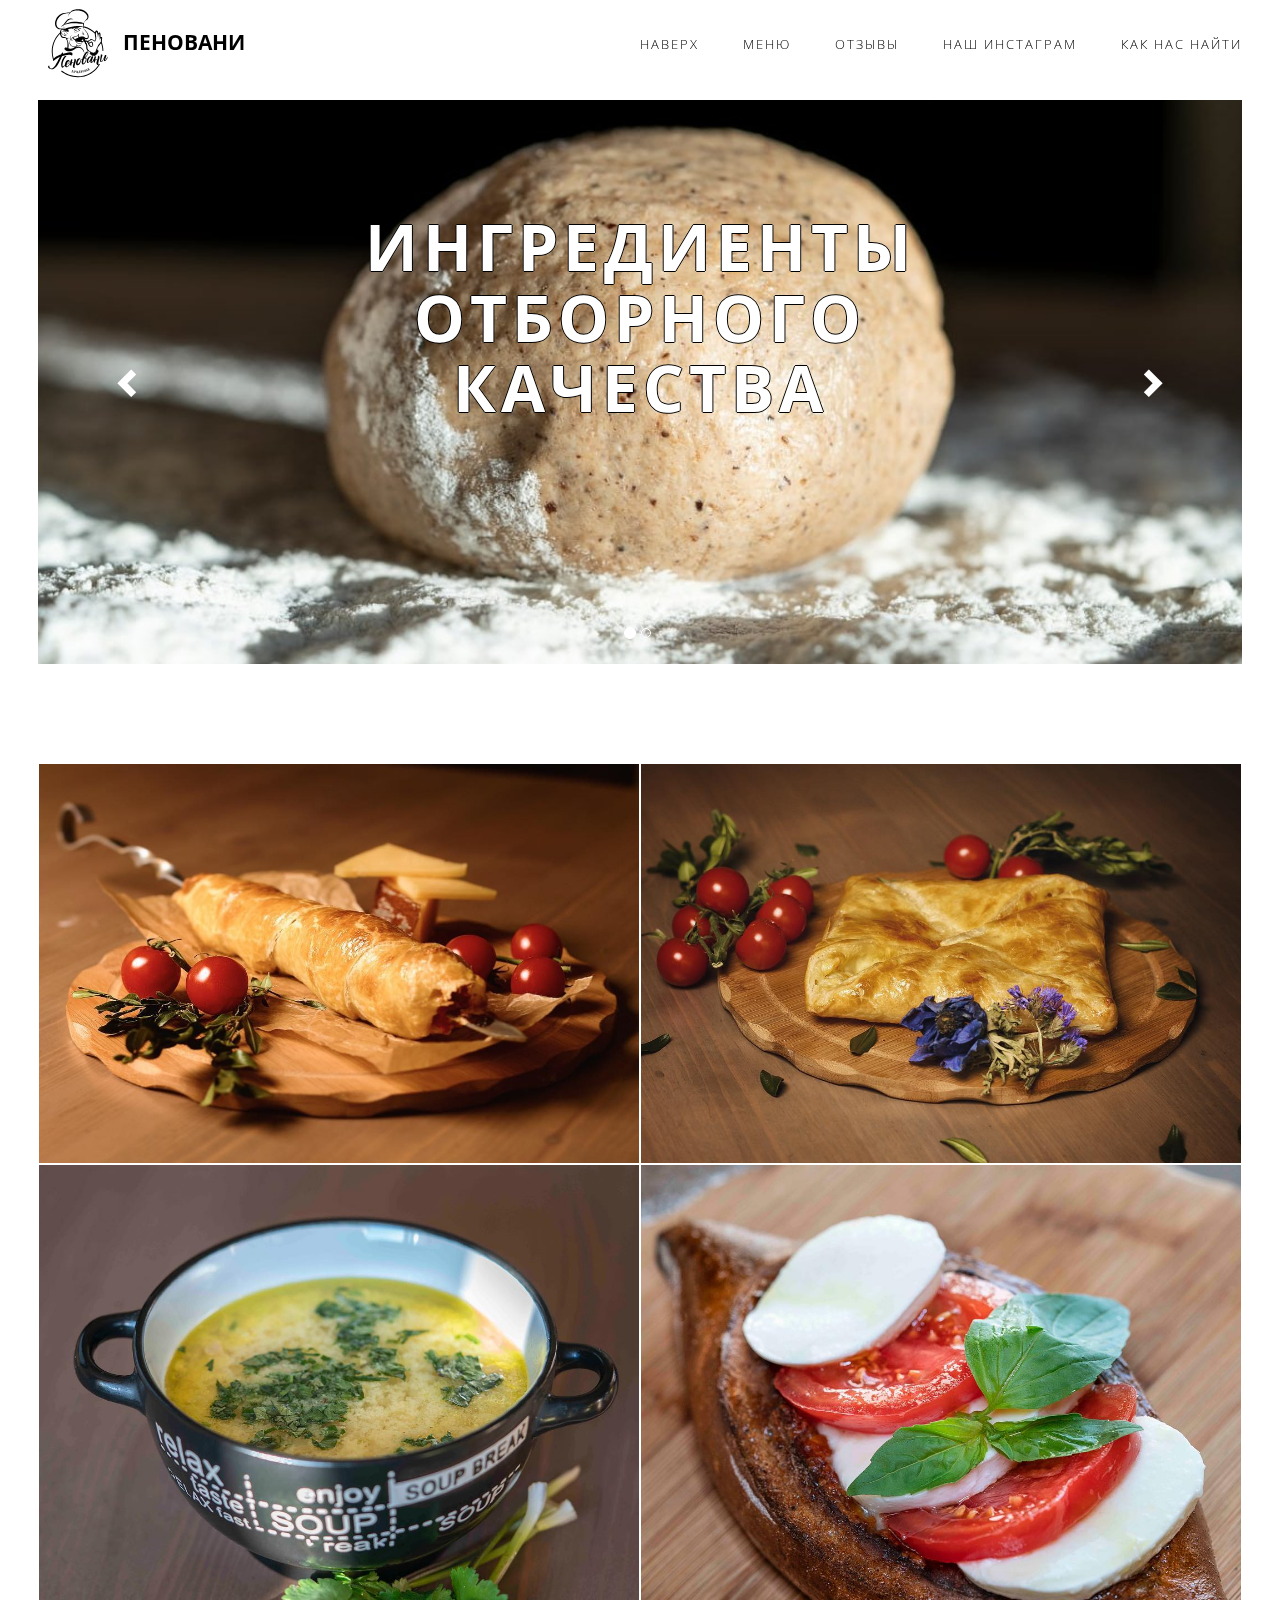
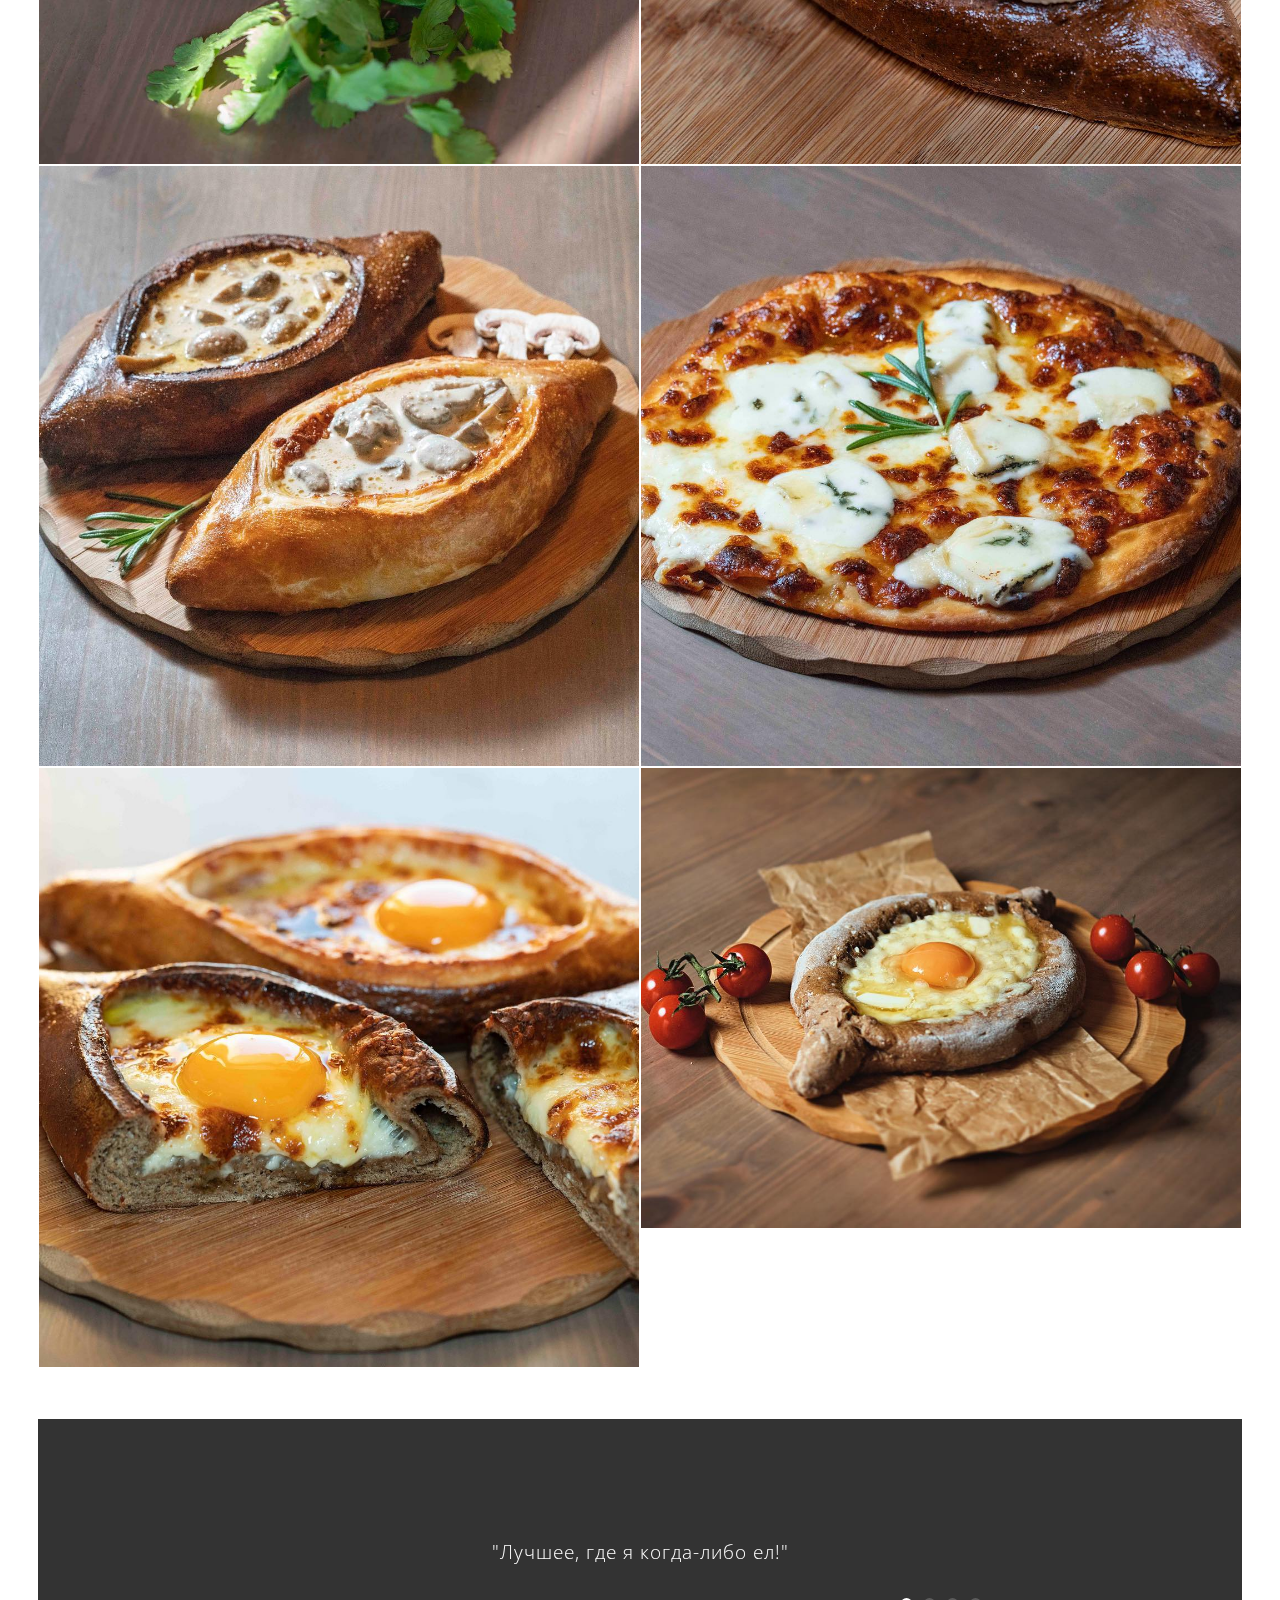
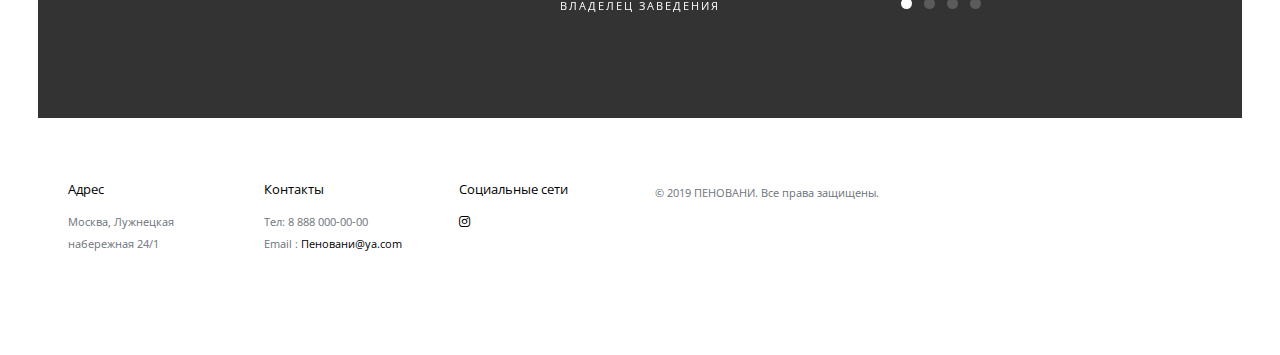
<file: index.html>
<!doctype html>
<!--[if lt IE 7]>      <html class="no-js lt-ie9 lt-ie8 lt-ie7" lang=""> <![endif]-->
<!--[if IE 7]>         <html class="no-js lt-ie9 lt-ie8" lang=""> <![endif]-->
<!--[if IE 8]>         <html class="no-js lt-ie9" lang=""> <![endif]-->
<!--[if gt IE 8]><!--> <html class="no-js" lang=""> <!--<![endif]-->

<head>
<meta charset="utf-8">
<meta name="description" content="">
<meta name="viewport" content="width=device-width, initial-scale=1">
<title>Авторская Хачапурня Пеновани </title>
<link rel="stylesheet" href="css/bootstrap.min.css">
<link rel="stylesheet" href="css/jquery.fancybox.css">
<link rel="stylesheet" href="css/flexslider.css">
<link rel="stylesheet" href="css/main.css">
<link rel="stylesheet" href="css/responsive.css">
<link rel="stylesheet" href="css/animate.min.css">
<link rel="stylesheet" href="https://maxcdn.bootstrapcdn.com/font-awesome/4.4.0/css/font-awesome.min.css">
</head>

<body>

<!-- Header Section -->
<section class="tophead" role="tophead"> 
  <!-- Navigation Section -->
  <header id="header">
    <div class="header-content clearfix"> <a class="logo" href="#"><img src="images/Logo_white.svg" alt="" style="width: 80px; height: 80px" /> Пеновани</a>
      <nav class="navigation" role="navigation">
        <ul class="primary-nav">
          <li><a href="#header-slider">Наверх</a></li>
          <!--li><a href="#services">Сервис</a></li-->
          <li><a href="#menu">Меню</a></li>
          <li><a href="#testimonials">Отзывы</a></li>
          <li><a href="https://www.instagram.com/penovany/">Наш инстаграм</a></li>
          <li><a href="address.html">Как нас найти</a></li>
        </ul>
      </nav>
      <a href="#" class="nav-toggle">Menu<span></span></a> </div>
  </header>
  <!-- Navigation Section --> 
</section>
<!-- Header Section --> 
<!-- Slider Section -->
<section id="header-slider" class="sectiontop">
  <div id="myCarousel" class="carousel slide" data-ride="carousel"> 
    <!-- Indicators -->
    <ol class="carousel-indicators">
      <li data-target="#myCarousel" data-slide-to="0" class="active"></li>
      <li data-target="#myCarousel" data-slide-to="1"></li>
    </ol>
    <!-- Wrapper for slides -->
    <div class="carousel-inner" role="listbox">
      <div class="item active"> <img class="centeras" src="images/slider/1.jpg" alt="Chania" >
        <div class="carousel-caption">
          <h3>ингредиенты отборного <br> качества</h3>
          <!--p>Используем только ингридиенты отборного качества</p-->
        </div>
      </div>
      <div class="item"> <img src="images/slider/2.jpg" alt="Chania">
        <div class="carousel-caption">
          <h3>Приготовление вручную</h3>
          <!--p>C любовью и заботой!</p-->
        </div>
      </div>
    </div>
    <!-- Controls --> 
    <a class="left carousel-control" href="#myCarousel" role="button" data-slide="prev"> <span class="glyphicon glyphicon-chevron-left" aria-hidden="true"></span> <span class="sr-only">Previous</span></a> <a class="right carousel-control" href="#myCarousel" role="button" data-slide="next"> <span class="glyphicon glyphicon-chevron-right" aria-hidden="true"></span> <span class="sr-only">Next</span></a></div>
</section>
<!-- Slider Section --> 
<!-- Service Section -->
<!--section id="services" class="section services">
  <div class="container-fluid">
    <div class="row">
      <div class="col-md-6 col-sm-6">
        <div class="services-content">
          <h4>We're Australia based branding & design agency.</h4>
          <p>Fusce dapibus, tellus ac cursus commodo, tortor mauris condimentum nibh, ut fermentum massa justo sit amet risus. Maecenas sed diam eget risus varius blandit sit amet non magna. Nullam quis risus eget urna mollis ornare vel eu leo.</p>
        </div>
      </div>
      <div class="col-md-3 col-sm-6">
        <div class="services-content">
          <h5>Brand Experience</h5>
          <ul>
            <li><a href="#">Web Design</a></li>
            <li><a href="#">Mobile Application</a></li>
            <li><a href="#">Product Development</a></li>
            <li><a href="#">Packaging</a></li>
            <li><a href="#">Retail Management</a></li>
          </ul>
        </div>
      </div>
      <div class="col-md-3 col-sm-6">
        <div class="services-content">
          <h5>Media Marketing</h5>
          <ul>
            <li><a href="#">Marketing Research</a></li>
            <li><a href="#">Social Marketing</a></li>
            <li><a href="#">Mobile marketing</a></li>
          </ul>
        </div>
      </div>
    </div>
  </div>
</section-->
<!-- Service Section --> 

<!-- menu grid section -->
<section id="menu" class="section menu">
  <div class="container-fluid">
    <div class="row">
      <div class="col-sm-6 menu-item"> <a  rel="gallery1" href="images/menu/food1.jpg" class="work-box menu-link" title="Шашлык на шпаге, Цена: 444р">
        <div class="caption">
          <div class="caption-content">
            <h3>Классические блюда</h3>
            <h4>В новом формате</h4>
          </div>р
        </div>
        <img src="images/menu/food1.jpg" class="img-responsive" alt=""> </a> </div>
      <div class="col-sm-6 menu-item"> <a rel="gallery1" href="images/menu/food2.jpg" class="work-box menu-link" title="Творожный хачапури с сыром, Цена:333р">
        <div class="caption">
          <div class="caption-content">
            <h3>Известные блюда</h3>
            <h4>Закрытые хачапури</h4>
          </div>
        </div>
        <img src="images/menu/food2.jpg" class="img-responsive" alt=""> </a> </div>
      <div class="col-sm-6 menu-item"> <a rel="gallery1" href="images/menu/food3.jpg" class="work-box menu-link" title="Суп Борщ желтого цвета, Цена: 412р">
        <div class="caption">
          <div class="caption-content">
            <h3>Супы и вермишели</h3>
            <h4>Для вашего удовольствия</h4>
          </div>
        </div>
        <img src="images/menu/food3.jpg" class="img-responsive" alt=""> </a> </div>
      <div class="col-sm-6 menu-item"> <a rel="gallery1" href="images/menu/food4.jpg" class="work-box menu-link" title="Хачапури с брынзой и помидором, Цена: 666р">
        <div class="caption">
          <div class="caption-content">
            <h3>Свежие блюда летние</h3>
            <h4>Хачапури с помидорами и сыром</h4>
          </div>
        </div>
        <img src="images/menu/food4.jpg" class="img-responsive" alt=""> </a> </div>
      <div class="col-sm-6 menu-item"> <a rel="gallery1" href="images/menu/food5.jpg" class="work-box menu-link" title="Состав: яйцо, перец, мука, соль. Цена:500р">
        <div class="caption">
          <div class="caption-content">
            <h3>Два блюда по цене одного!</h3>
            <h4>Если одно блюдо стоит в два раза больше нормального</h4>
          </div>
        </div>
        <img src="images/menu/food5.jpg" class="img-responsive" alt=""> </a> </div>
      <div class="col-sm-6 menu-item"> <a rel="gallery1" href="images/menu/food6.jpg" class="work-box menu-link" title="Большой круглый хачапури с сыром, Цена: 350р">
        <div class="caption">
          <div class="caption-content">
            <h3>Хачапури с сыром</h3>
            <h4>много сыра...</h4>
          </div>
        </div>
        <img src="images/menu/food6.jpg" class="img-responsive" alt=""> </a> </div>
		  <div class="col-sm-6 menu-item"> <a rel="gallery1" href="images/menu/food7.jpg" class="work-box menu-link" title="Хачапури по-Аджарски, Цена: 588р">
        <div class="caption">
          <div class="caption-content">
            <h3>Аджарский!</h3>
            <h4>Приходите. Попробуйте.</h4>
          </div>
        </div>
        <img src="images/menu/food7.jpg" class="img-responsive" alt=""> </a> </div>
      <div class="col-sm-6 menu-item"> <a rel="gallery1" href="images/menu/food8.jpg" class="work-box menu-link" title="Хачапури по-Аджарски один, Цена: 587р">
        <div class="caption">
          <div class="caption-content">
            <h3>Тоже аджарский</h3>
            <h4>На этот раз с помидорой на фону чтобы выглядело аппетитней</h4>
          </div>
        </div>
        <img src="images/menu/food8.jpg" class="img-responsive" alt=""> </a> </div>
    </div>
  </div>
</section>
<!-- menu grid section --> 

<!-- Testimonials section -->
<section id="testimonials" class="section testimonials no-padding">
  <div class="container-fluid">
    <div class="row no-gutter">
      <div class="flexslider">
        <ul class="slides">
          <li>
            <div class="col-md-12">
              <blockquote>
                <h1>"Лучшее, где я когда-либо ел!" </h1>
                <p>Владелец заведения</p>
              </blockquote>
            </div>
          </li>
          <li>
            <div class="col-md-12">
              <blockquote>
                <h1>"Просто невероятный отзыв" </h1>
                <p>Покупатель номер 1</p>
              </blockquote>
            </div>
          </li>
          <li>
            <div class="col-md-12">
              <blockquote>
                <h1>"Восхитительный проплаченный отзыв" </h1>
                <p>Покупатель номер 2</p>
              </blockquote>
            </div>
          </li>
          <li>
            <div class="col-md-12">
              <blockquote>
                <h1>"Восторженный отзыв с минимумом критики" </h1>
                <p>Покупатель номер 3</p>
              </blockquote>
            </div>
          </li>
        </ul>
      </div>
    </div>
  </div>
</section>
<!-- Testimonials section --> 

<!-- footer section -->
<footer id="contact" class="footer">
  <div class="container-fluid">
    <div class="col-md-2 left">
      <h4>Адрес</h4>
      <p>Москва, Лужнецкая набережная 24/1</p>
    </div>
    <div class="col-md-2 left">
      <h4>Контакты</h4>
      <p> Тел: 8 888 000-00-00 <br>
        Email : <!--a  href="mailto:hello@agency.com" > fakePenovany_zaglushka@yandex.com </a-->
        <a > Пеновани@ya.com </a>
      </p>
    </div>
    <div class="col-md-2 left">
      <h4>Социальные сети</h4>
      <ul class="footer-share">
        <!--li1><a href="#"><i class="fa fa-facebook"></i></a></li1>
        <li1><a href="#"><i class="fa fa-twitter"></i></a></li1>
        <li1><a href="#"><i class="fa fa-linkedin"></i></a></li1>
        <li1><a href="#"><i class="fa fa-google-plus"></i></a></li1-->
        <li1><a href="https://www.instagram.com/penovany/" title="инстаграм"><i class="fa fa-instagram"></i></a></li1>
      </ul>
    </div>
    <div class="col-md-6 right">
      <p>© 2019 ПЕНОВАНИ. Все права защищены.<br></p>
       <!--p> Made with <i class="fa fa-heart pulse"></i> by <a href="http://www.designstub.com/">Designstub</a></p-->
    </div>
  </div>
</footer>
<!-- footer section --> 

<!-- JS FILES --> 
<script src="https://ajax.googleapis.com/ajax/libs/jquery/1.11.3/jquery.min.js"></script> 
<script src="js/bootstrap.min.js"></script> 
<script src="js/jquery.flexslider-min.js"></script>
<script src="js/jquery.fancybox.pack.js"></script> 
<script src="js/retina.min.js"></script> 
<script src="js/modernizr.js"></script> 
<script src="js/main.js"></script>
</body>
</html>
</file>
<file: css/main.css>
/* ------------------------------------------------------------------------------
	Template Name: Auro
	Author: Designstub
	Author URI: http://www.designstub.com
------------------------------------------------------------------------------*/



@import url(https://fonts.googleapis.com/css?family=Open%20Sans:300,400,500,600,700);
/* ------------------------------------------------------------------------------
	 Typography
-------------------------------------------------------------------------------*/
p {
	font-size: 14px;
	line-height: 22.4px;
	color: #6c7279;
}
h1 {
	font-size: 65px;
	color: #2d3033;
}
h2 {
	font-size: 40px;
	color: #2d3033;
}
h3 {
	font-size: 28px;
	color: #2d3033;
	font-weight: 300;
}
h4 {
	font-size: 22px;
	color: #2d3033;
	font-weight: 400;
}
h5 {
	font-size: 14px;
	color: #2d3033;
	text-transform: uppercase;
	font-weight: 700;
}
.btn {
	background-color: #333;
	margin-top: 40px;
	color: #fff;
	font-size: 12px;
	font-weight: 600;
	letter-spacing: 1px;
	border-radius: 0px;
	padding: 3% 7%;
	display: inline-block;
	text-transform: uppercase;
}
.btn:hover, .btn:focus {
	background-color: #000;
	color: #fff;
}
.btn-large {
	padding: 15px 40px;
}
/* ------------------------------------------------------------------------------
	 General Style
-------------------------------------------------------------------------------*/
a {
	color: #e84545;
}
a:hover, a:focus {
	text-decoration: none;
	-moz-transition: background-color, color, 0.3s;
	-o-transition: background-color, color, 0.3s;
	-webkit-transition: background-color, color, 0.3s;
	transition: background-color, color, 0.3s;
}
body {
	font-family: "Open Sans", sans-serif;
	font-weight: 400;
	color: #6c7279;
}
ul, ol {
	margin: 0;
	padding: 0;
	
}
ul li {
	list-style: none;
	margin-top: 30.4px;
}
ul li1 {
	list-style: none;
}
.sectiontop {
	padding: 100px 0 50px 0;
}
.section {
	padding: 50px 0;
}
.no-padding {
	padding: 0;
}
.no-gutter [class*=col-] {
	padding-right: 0;
	padding-left: 0;
}
/* ------------------------------------------------------------------------------
	 Header & navigation
-------------------------------------------------------------------------------*/
#header {
	position: fixed;
	width: 94%;
	z-index: 999;
	margin-left: 3%;
	margin-right: 3%;
}
#header .header-content {
	margin: 0 auto;
	padding: 4px 0;
	width: 100%;
	-moz-transition: padding 0.3s;
	-o-transition: padding 0.3s;
	-webkit-transition: padding 0.3s;
	transition: padding 0.3s;
}
#header .logo {
	font-size: 21px;
	color: #000;
	font-weight: 700;
	float: left;
	text-transform: uppercase;
}
#header.fixed {
	background-color: rgba(255, 255, 255, 0.8);
}
#header.fixed .header-content {
	border-bottom: 0;
	padding: 4px 0;
}
#header.fixed .nav-toggle {
	top: 18px;
}
.navigation.open {
	opacity: 0.9;
	visibility: visible;
	-moz-transition: opacity 0.5s;
	-o-transition: opacity 0.5s;
	-webkit-transition: opacity 0.5s;
	transition: opacity 0.5s;
}
.navigation {
	float: right;
	-height: 80px;
}
.navigation li {
	display: inline-block;
}
.navigation a {
	color: #000;
	font-size: 13px;
	font-weight: 300;
	margin-left: 40px;
	letter-spacing: 2px;
	text-transform: uppercase;
}
.navigation a:hover, .navigation a.active {
	color: #bcbcbc;
}
.nav-toggle {
	display: none;
	height: 44px;
	overflow: hidden;
	position: fixed;
	right: 5%;
	text-indent: 100%;
	top: 32px;
	white-space: nowrap;
	width: 44px;
	z-index: 99999;
	-moz-transition: all 0.3s;
	-o-transition: all 0.3s;
	-webkit-transition: all 0.3s;
	transition: all 0.3s;
}
.nav-toggle:before, .nav-toggle:after {
	border-radius: 50%;
	content: "";
	height: 100%;
	left: 0;
	position: absolute;
	top: 0;
	width: 100%;
	-moz-transform: translateZ(0);
	-ms-transform: translateZ(0);
	-webkit-transform: translateZ(0);
	transform: translateZ(0);
	-moz-backface-visibility: hidden;
	-webkit-backface-visibility: hidden;
	backface-visibility: hidden;
	-moz-transition-property: -moz-transform;
	-o-transition-property: -o-transform;
	-webkit-transition-property: -webkit-transform;
	transition-property: transform;
}
.nav-toggle:before {
	background-color: #e84545;
	-moz-transform: scale(1);
	-ms-transform: scale(1);
	-webkit-transform: scale(1);
	transform: scale(1);
	-moz-transition-duration: 0.3s;
	-o-transition-duration: 0.3s;
	-webkit-transition-duration: 0.3s;
	transition-duration: 0.3s;
}
.nav-toggle:after {
	background-color: #e84545;
	-moz-transform: scale(0);
	-ms-transform: scale(0);
	-webkit-transform: scale(0);
	transform: scale(0);
	-moz-transition-duration: 0s;
	-o-transition-duration: 0s;
	-webkit-transition-duration: 0s;
	transition-duration: 0s;
}
.nav-toggle span {
	background-color: #fff;
	bottom: auto;
	display: inline-block;
	height: 3px;
	left: 50%;
	position: absolute;
	right: auto;
	top: 50%;
	width: 18px;
	z-index: 10;
	-moz-transform: translateX(-50%) translateY(-50%);
	-ms-transform: translateX(-50%) translateY(-50%);
	-webkit-transform: translateX(-50%) translateY(-50%);
	transform: translateX(-50%) translateY(-50%);
}
.nav-toggle span:before, .nav-toggle span:after {
	background-color: #fff;
	content: "";
	height: 100%;
	position: absolute;
	right: 0;
	top: 0;
	width: 100%;
	-moz-transform: translateZ(0);
	-ms-transform: translateZ(0);
	-webkit-transform: translateZ(0);
	transform: translateZ(0);
	-moz-backface-visibility: hidden;
	-webkit-backface-visibility: hidden;
	backface-visibility: hidden;
	-moz-transition: -moz-transform 0.3s;
	-o-transition: -o-transform 0.3s;
	-webkit-transition: -webkit-transform 0.3s;
	transition: transform 0.3s;
}
.nav-toggle span:before {
	-moz-transform: translateY(-6px) rotate(0deg);
	-ms-transform: translateY(-6px) rotate(0deg);
	-webkit-transform: translateY(-6px) rotate(0deg);
	transform: translateY(-6px) rotate(0deg);
}
.nav-toggle span:after {
	-moz-transform: translateY(6px) rotate(0deg);
	-ms-transform: translateY(6px) rotate(0deg);
	-webkit-transform: translateY(6px) rotate(0deg);
	transform: translateY(6px) rotate(0deg);
}
.nav-toggle.close-nav:before {
	-moz-transform: scale(0);
	-ms-transform: scale(0);
	-webkit-transform: scale(0);
	transform: scale(0);
}
.nav-toggle.close-nav:after {
	-moz-transform: scale(1);
	-ms-transform: scale(1);
	-webkit-transform: scale(1);
	transform: scale(1);
}
.nav-toggle.close-nav span {
	background-color: rgba(255, 255, 255, 0);
}
.nav-toggle.close-nav span:before, .nav-toggle.close-nav span:after {
	background-color: #fff;
}
.nav-toggle.close-nav span:before {
	-moz-transform: translateY(0) rotate(45deg);
	-ms-transform: translateY(0) rotate(45deg);
	-webkit-transform: translateY(0) rotate(45deg);
	transform: translateY(0) rotate(45deg);
}
.nav-toggle.close-nav span:after {
	-moz-transform: translateY(0) rotate(-45deg);
	-ms-transform: translateY(0) rotate(-45deg);
	-webkit-transform: translateY(0) rotate(-45deg);
	transform: translateY(0) rotate(-45deg);
}
/* ------------------------------------------------------------------------------
	 Header Slider
-------------------------------------------------------------------------------*/

.carousel {
	max-width: 1280px;
	max-height: 600;
	width: 94%;
	/*height: 500px;*/
	margin: auto;
}
.item, .active, .carousel-inner {
	height: 100%;
}
.centeras img {        
  
}
.carousel-caption {
	bottom: 40%;
	color: #fff;
	left: 15%;
	padding-bottom: 5px;
	padding-top: 5px;
	position: absolute;
	right: 15%;
	text-align: center;
	z-index: 10;
}
.carousel-caption h3 {
	font-family: "Open Sans", sans-serif;
	color: #fff;
	//color: #fff;
    text-shadow: 1px 0 0 #000, 0 -1px 0 #000, 0 1px 0 #000, -1px 0 0 #000;
	//text-shadow: none;
	font-size: 32px;
	font-size: 5vw;
	font-weight: 700;
	text-transform: uppercase;
	letter-spacing: 5px;
	
}
.carousel-caption p {
	font-family: "Open Sans", sans-serif;
	color: #d1e1ea;
	//text-shadow: none;
	text-shadow: 1px 0 0 #000, 0 -1px 0 #000, 0 1px 0 #000, -1px 0 0 #000;
	font-size: 13px;
	font-size: 2vw;
	font-weight: 400;
	letter-spacing: 2px;
}
.carousel-control.left {
	background: none;
}
.carousel-control.right {
	background: none;
}
.carousel-control {
	opacity: 1;
	text-shadow: none;
}
/* ------------------------------------------------------------------------------
	 Services
-------------------------------------------------------------------------------*/
.services {
	width: 94%;
	margin: auto;
	background-color: #f2f2f2;
}
.services h4 {
	font-size: 33px;
	line-height: 33px;
	letter-spacing: 2px;
	font-weight: 300;
}
.services h5 {
	font-size: 21px;
	font-weight: 300;
	margin-bottom: 10%;
	text-transform: none;
}
.services p {
	color: #6c7279;
	font-size: 13px;
	font-weight: 400;
	margin-top: 7%;
}
.services-content {
	margin: 50px;
}
.services-content li a {
	color: #6c7279;
	line-height: 30px;
}
.services-content li a:hover {
	color: #000;
}
/* ------------------------------------------------------------------------------
	 menu
-------------------------------------------------------------------------------*/
#menu {
	width: 94%;
	margin: auto;
}
#menu .menu-item {
	right: 0;
	margin: 0 0 2px;
	padding: 0 1px;
}
#menu .menu-item .menu-link {
	display: block;
	position: relative;
	margin: 0 auto;
}
#menu .menu-item .menu-link .caption {
	position: absolute;
	width: 100%;
	height: 100%;
	opacity: 0;
	background: rgba(58, 54, 54, .9);
	-webkit-transition: all ease .5s;
	-moz-transition: all ease .5s;
	transition: all ease .5s;
}
#menu .menu-item .menu-link .caption:hover {
	opacity: 1;
}
#menu .menu-item .menu-link .caption .caption-content {
	position: absolute;
	top: 50%;
	width: 100%;
	height: 20px;
	margin-top: -12px;
	text-align: center;
	font-size: 20px;
	color: #fff;
}
#menu .menu-item .menu-link .caption .caption-content i {
	margin-top: -12px;
}
#menu .menu-item .menu-link .caption .caption-content h3 {
	margin: 0;
	color: #e9eaed;
	font-size: 17px;
	letter-spacing: 4px;
	text-transform: uppercase;
}
#menu .menu-item .menu-link .caption .caption-content h4 {
	margin: 10px 0;
	color: #e9eaed;
	font-size: 12px;
	letter-spacing: 2px;
	text-transform: uppercase;
}
#menu * {
	z-index: 2;
}
/* ------------------------------------------------------------------------------
	 Work-box 
-------------------------------------------------------------------------------*/
/*.work-box:hover img {
	-moz-transform: scale(1.2);
	-ms-transform: scale(1.2);
	-webkit-transform: scale(1.2);
	transform: scale(1.2);
}
.work-box:hover .overlay {
	opacity: 1;
}
.work-box:hover .overlay h5, .work-box:hover .overlay p {
	opacity: 1;
	-moz-transform: translate3d(0, 0, 0);
	-ms-transform: translate3d(0, 0, 0);
	-webkit-transform: translate3d(0, 0, 0);
	transform: translate3d(0, 0, 0);
}*/
/* ------------------------------------------------------------------------------
	 Testimonials
-------------------------------------------------------------------------------*/
.testimonials {
	width: 94%;
	margin: auto;
	background-color: #333;
	position: relative;
	text-align: center;
}
.testimonials blockquote {
	border: 0;
	margin: 0;
	padding: 100px 15%;
}
.testimonials h1 {
	color: #fff;
	font: 19px "Open Sans", sans-serif;
	font-weight: 300;
	letter-spacing: 1px;
}
.testimonials p {
	color: #fff;
	display: block;
	font-size: 11px;
	font-style: normal;
	letter-spacing: 2px;
	font-weight: 400;
	margin-top: 30px;
	text-transform: uppercase;
}
/* ------------------------------------------------------------------------------
	 Footer
-------------------------------------------------------------------------------*/
.footer {
	width: 94%;
	margin: auto;
	text-align: left;
	padding-top: 5%;
	padding-bottom: 7%;
}
.footer h4 {
	font-size: 13px;
	color: #000;
	margin: 0 0 15px 0;
	padding: 0px;
}
.footer p {
	font-size: 11px;
	color: #6c7279;
}
.footer a {
	color: #000;
}
.footer a:hover {
	text-decoration: underline;
}
.footer .footer-share {
	margin-top: 0;
}
.footer .footer-share li {
	display: inline-block;
	float: none;
}
.footer .footer-share a {
	border: none;
	font-size: 13px;
	color: #000;
	letter-spacing: 15px;
}
.footer .fa-heart {
	color: #e84545;
	font-size: 11px;
	margin: 0 2px;
}
/* ------------------------------------------------------------------------------
	 Work Detial 
-------------------------------------------------------------------------------*/

.work-detail {
	width: 94%;
	margin: auto;
}
.work-detail-margin {
	margin-top: 7%;
}
.detail-image img {
	max-width: 100%;
  	height: auto;
}
/*.detail-image img.resize {
    width:540px;  
    height: auto;
}*/
.detail-contentbox {
	background-color: #f2f2f2;
	padding: 3%;
}
.detail-content h4 {
	font-size: 27px;
	line-height: 27px;
	letter-spacing: 1px;
	font-weight: 300;
}
.detail-content p {
	color: #6c7279;
	font-size: 13px;
	font-weight: 400;
	margin-top: 7%;
}
.livemap {
	margin-left: 1vw;
	margin-right: 1vw;

}
</file>
<file: css/responsive.css>
@media screen and (max-width: 1024px) {
#header .header-content {
	width: 90%;
}
.nav-toggle {
	display: block;
}
.navigation {
	position: fixed;
	background-color: #000;
	width: 100%;
	height: 100%;
	top: 0;
	left: 0;
	z-index: 99999;
	visibility: hidden;
	opacity: 0;
	-webkit-transition: opacity 0.5s, visibility 0s 0.5s;
	transition: opacity 0.5s, visibility 0s 0.5s;
}
.navigation .primary-nav {
	position: relative;
	top: 45%;
	-moz-transform: translateY(-45%);
	-ms-transform: translateY(-45%);
	-webkit-transform: translateY(-45%);
	transform: translateY(-45%);
}
.navigation li {
	display: block;
	margin-bottom: 20px;
}
.navigation a {
	display: block;
	font-size: 25px;
	margin: 0;
	color: #fff;
	font-size: 13px;
	text-align: center;
}
.testimonials blockquote {
	padding: 20px 5% 0;
}
.testimonials p {
	font-size: 26px;
}
.flex-control-nav {
	bottom: 20px;
}
}
@media screen and (max-width: 768px) {
.banner-text {
	padding-top: 30%;
}
.banner-text h1 {
	font-size: 42px;
}
.banner-text p {
	font-size: 18px;
}
.flexslider {
	padding-bottom: 80px;
}
.flex-control-nav {
	width: 100%;
}
.footer .footer-col {
	margin-bottom: 50px;
}
.detail-contentbox {
	background-color: #f2f2f2;
	padding: 6%;
}
}
@media screen and (max-width: 640px) {
.banner-text {
	padding-top: 35%;
}
.detail-contentbox {
	background-color: #f2f2f2;
	padding: 6%;
}
}
@media screen and (max-width: 480px) {
.banner-text {
	padding-top: 45%;
}
.banner-text h1 {
	font-size: 32px;
}
.detail-contentbox {
	background-color: #f2f2f2;
	padding: 6%;
}
}
@media screen and (max-width: 320px) {
.banner-text {
	padding-top: 55%;
}
.testimonials blockquote {
	padding: 20px 5% 0;
}
.testimonials p {
	font-size: 11px;
}
.detail-contentbox {
	background-color: #f2f2f2;
	padding: 6%;
}
}
</file>
